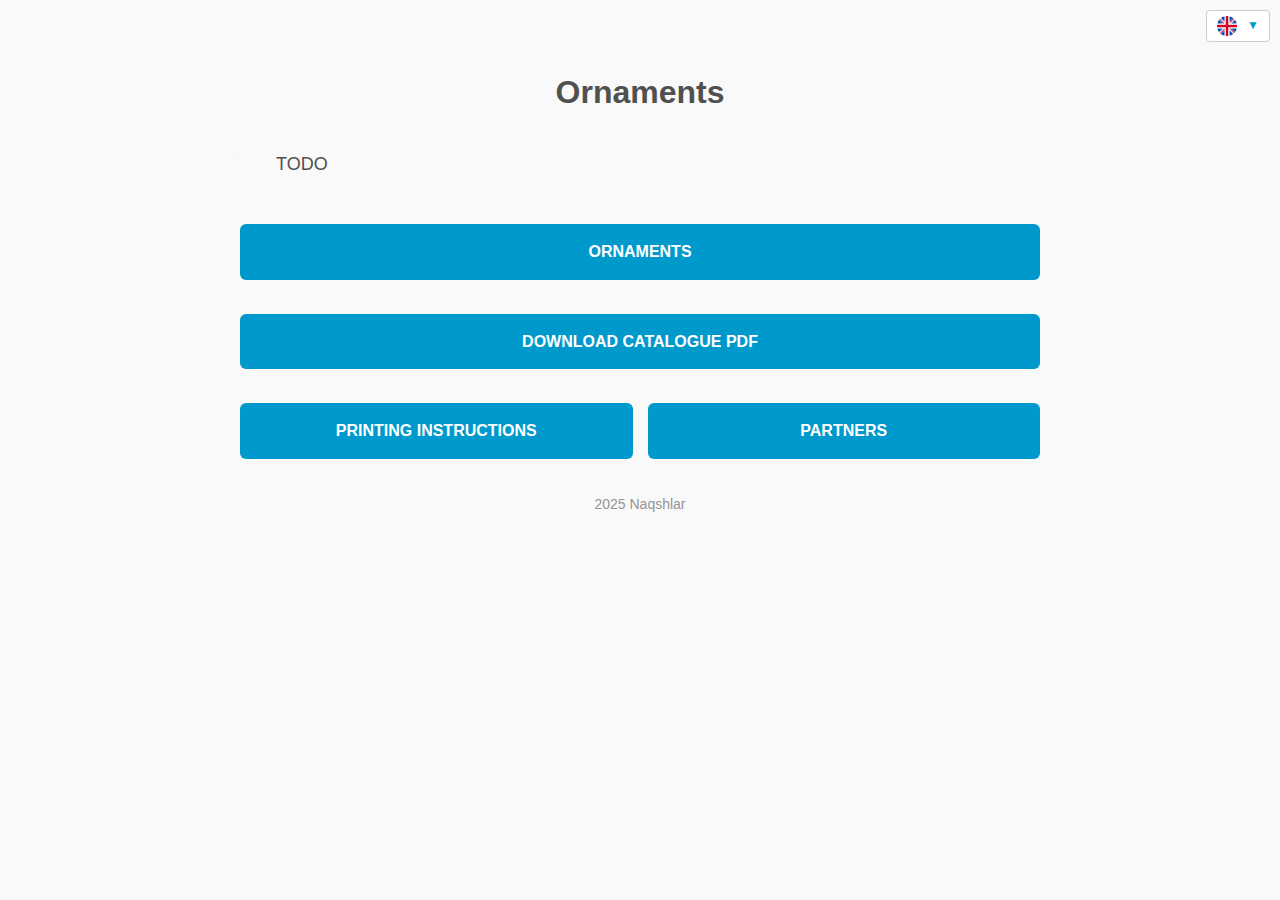
<file: index.html>
<!DOCTYPE html>
<html lang="ru">
<head>
    <meta charset="UTF-8">
    <meta name="viewport" content="width=device-width, initial-scale=1.0">
    <title>Naqshlar</title>
    <link rel="stylesheet" href="styles.css">
</head>

<body class="preload">

<div id="lang-switcher-placeholder"></div>

<br>

<header>
    <h1 data-i18n="title">Ornaments</h1>
</header>

<main id="content" aria-busy="true">
    <div data-i18n="introduction">TODO</div>
    
    <br>
    
    <nav aria-label="See ornaments">
        <ul>
            <li class="full-width"><a href="ornaments" data-i18n="seeOrnaments">Ornaments</a></li>
            <li class="full-width"><a href="catalogues\ornaments_catalog_rus.pdf" download data-i18n="downloadCatalogue">Download Catalogue PDF</a></li>
            <li><a href="instructions" data-i18n="instructions">Instructions</a></li>
            <li><a href="partners" data-i18n="partners">Partners</a></li>
        </ul>
    </nav>
    
</main>

<footer>
    <p>2025 Naqshlar</p>
</footer>

<script src="main.js"></script>
</body>
</html>
</file>
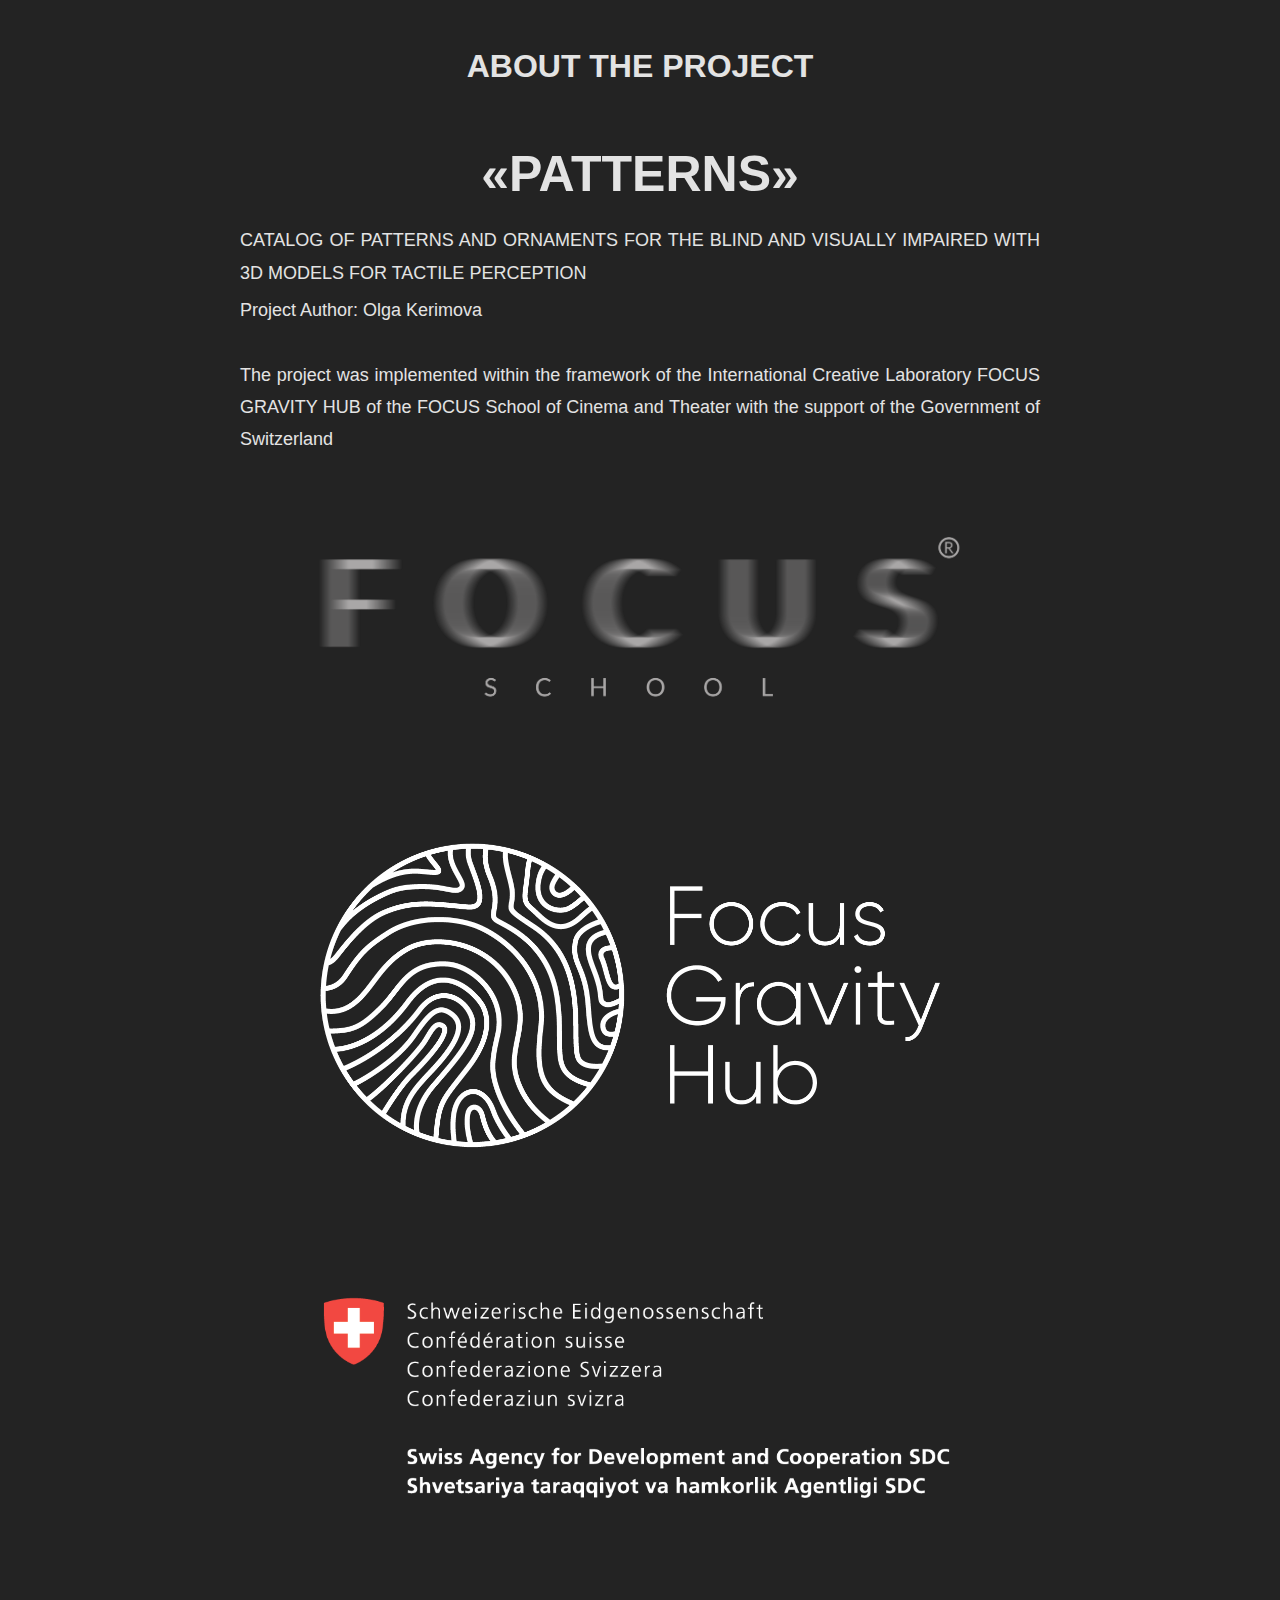
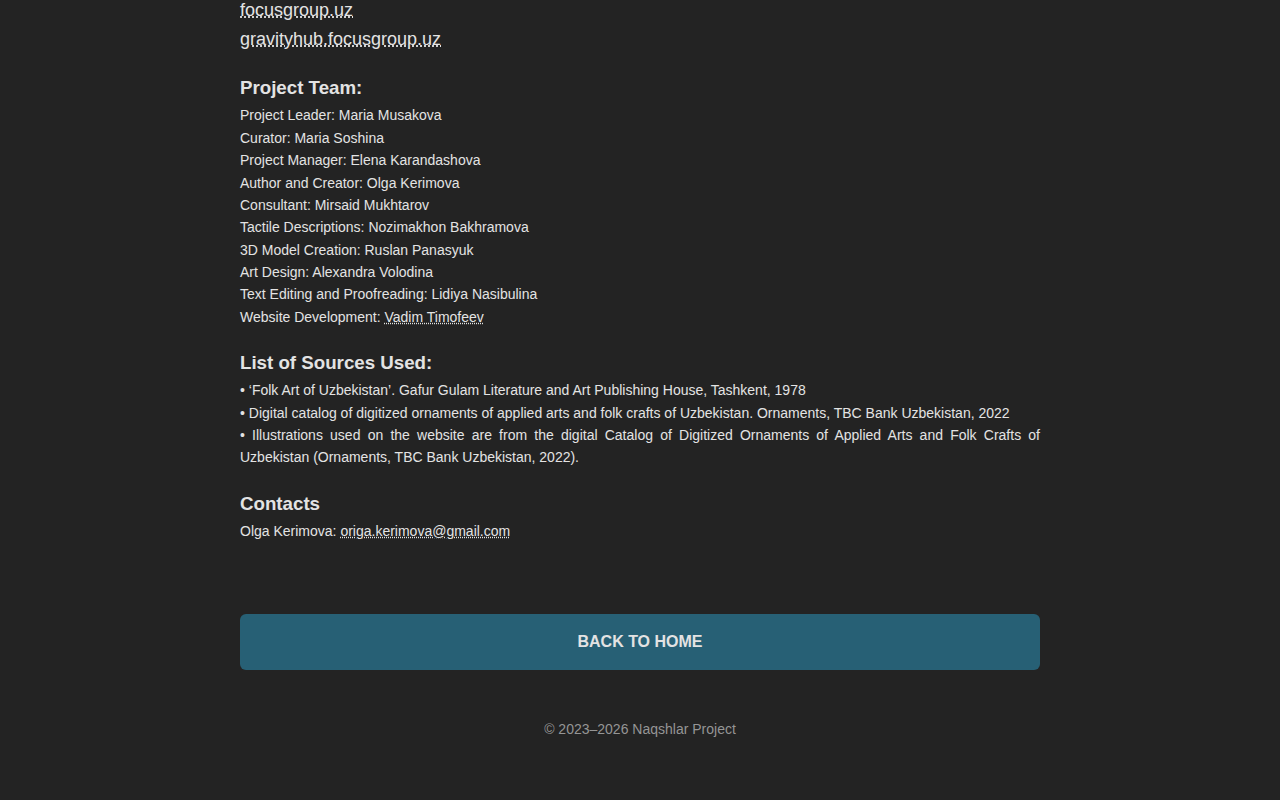
<file: about/index.html>
<!DOCTYPE html>
<html lang="en">
<head>
    <meta charset="UTF-8">
    <meta name="viewport" content="width=device-width, initial-scale=1.0">
    <title>Naqshlar</title>
    <link rel="icon" type="image/png" href="../assets/images/favicon.png">
    <link rel="stylesheet" href="../assets/css/main.css">
    <script src="../assets/js/config.js"></script>
    <script src="../assets/js/analytics.js"></script>
    <script src="../assets/js/main.js"></script>
    <script src="../assets/js/page-loader.js"></script>
</head>
<body class="preload">

<header>
    <h1 data-i18n="title">About the project</h1>
</header>

<main>

    <h2 data-i18n="subtitle" class="subtitle">subtitle</h2>
    <p data-i18n="text1">text1</p>
    <p data-i18n="text2" class="text-block-tight">text2</p>

    <p data-i18n="text3">text3</p>
    <img id="focus-school-logo" class="pattern-image" src="../assets/images/logos/focus-school.png" alt="Focus School logo"/>
    <img id="focus-gravity-hub-logo" class="pattern-image" src="../assets/images/logos/focus-gravity-hub.png"
         alt="Focus Gravity Hub logo"/>
    <img id="swiss-logo" class="pattern-image" src="../assets/images/logos/swiss.png" alt="Swiss logo"/>

    <div>
        <a id="focus-school-link" class="link" lang="en" href="https://focusgroup.uz/">focusgroup.uz</a>
    </div>
    <div>
        <a id="focus-gravity-hub-link" class="link" lang="en" href="https://gravityhub.focusgroup.uz/">gravityhub.focusgroup.uz</a>
    </div>


    <h3 data-i18n="authors" class="section-heading">authors</h3>
    <ul class="custom-list-small">
        <li data-i18n="author1">author1</li>
        <li data-i18n="author2">author2</li>
        <li data-i18n="author3">author3</li>
        <li data-i18n="author4">author4</li>
        <li data-i18n="author5">author5</li>
        <li data-i18n="author6">author6</li>
        <li data-i18n="author7">author7</li>
        <li data-i18n="author8">author8</li>
        <li data-i18n="author9">author9</li>
        <li data-i18n="author10">author10</li>
    </ul>

    <h3 data-i18n="sourceList" class="section-heading">source-list</h3>
    <ul class="custom-list-small-bullet">
        <li data-i18n="sourceItem1">sourceItem1</li>
        <li data-i18n="sourceItem2">sourceItem2</li>
        <li data-i18n="sourceItem3">sourceItem3</li>
    </ul>

    <h3 data-i18n="contacts" class="section-heading">Contacts</h3>
    <ul class="custom-list-small">
        <li data-i18n="olgaKerimova">olgaKerimova</li>
    </ul>

    <div class="buttons-container">
        <nav aria-label="Main Navigation">
            <ul>
                <li class="full-width"><a href=".." data-i18n="home">Home page</a></li>
            </ul>
        </nav>
    </div>
</main>

<footer>© 2023 Naqshlar Project</footer>

<script src="../assets/js/about.js"></script>
</body>
</html>
</file>
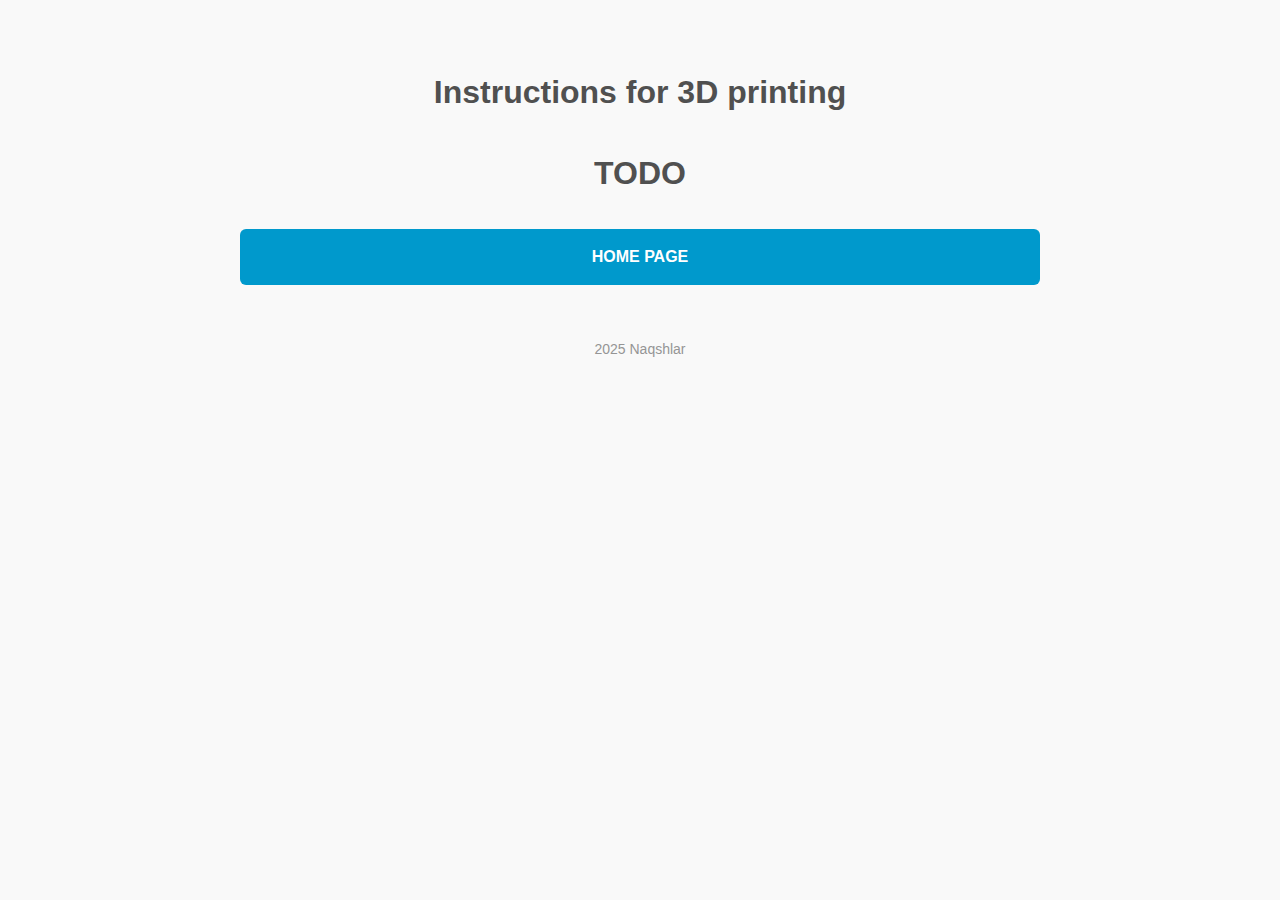
<file: instructions/index.html>
<!DOCTYPE html>
<html lang="ru">
<head>
    <meta charset="UTF-8">
    <meta name="viewport" content="width=device-width, initial-scale=1.0">
    <title>Naqshlar</title>
    <link rel="stylesheet" href="../styles.css">
</head>
<body>

<br>

<header>
    <h1 data-i18n="title">Partners</h1>
</header>

<header>
    <h1>TODO</h1>
</header>

<main>
    <nav aria-label="Home">
        <ul>
            <li class="full-width"><a href=".." data-i18n="home">Ornaments</a></li>
        </ul>
    </nav>
</main>

<footer>
    <p>2025 Naqshlar</p>
</footer>

<script src="../main.js"></script>
</body>
</html>
</file>
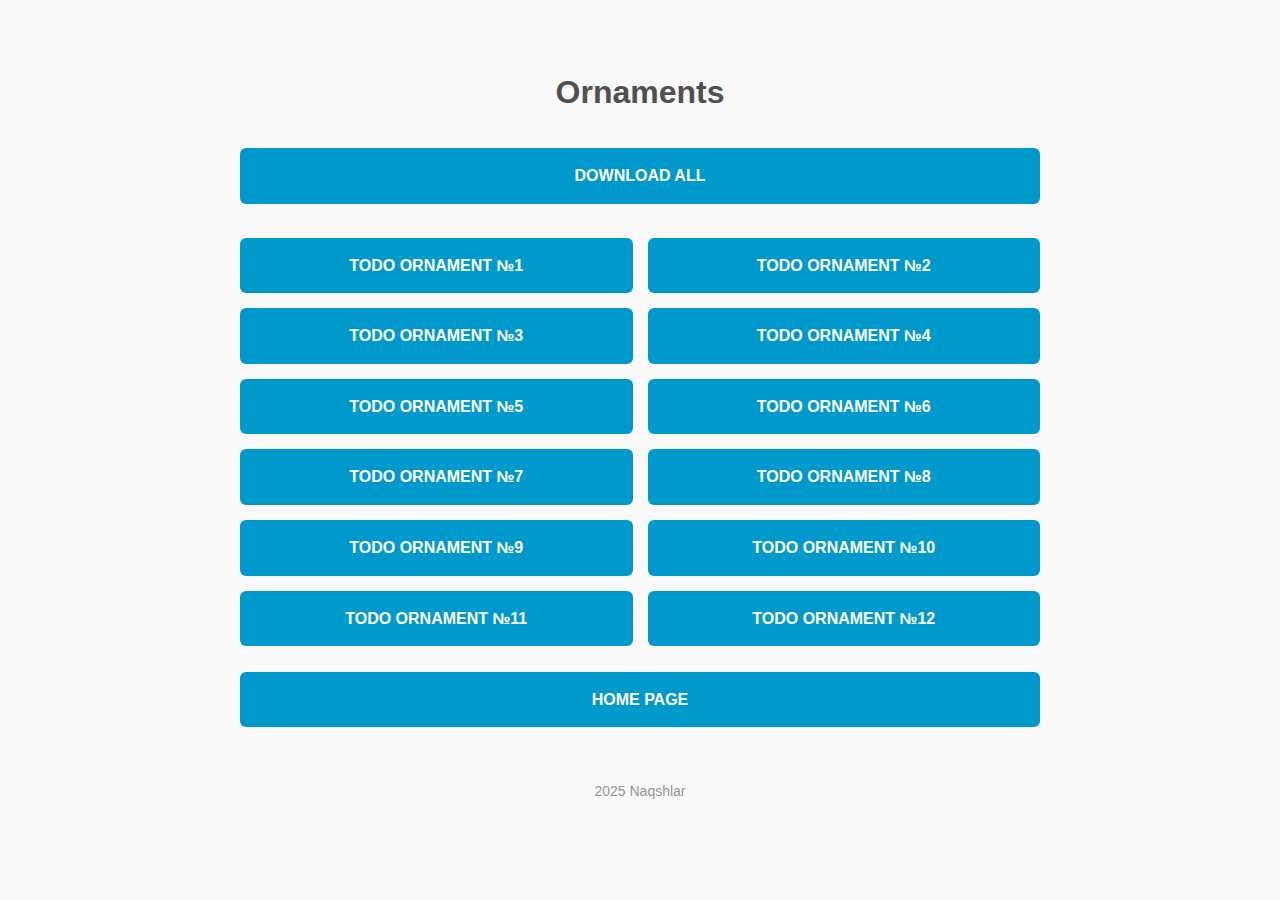
<file: ornaments/index.html>
<!DOCTYPE html>
<html lang="ru">
<head>
    <meta charset="UTF-8">
    <meta name="viewport" content="width=device-width, initial-scale=1.0">
    <title>Naqshlar</title>
    <link rel="stylesheet" href="../styles.css">
</head>

<body class="preload">

<br>

<header>
    <h1 data-i18n="title">Ornaments</h1>
</header>

<main id="content" aria-busy="true">
    <nav aria-label="Naqshlar list">
        <ul>
            <li class="full-width"><a href="files/naqshlar.zip" download data-i18n="downloadAll">Download all</a></li>
            <li><a href="ornament.html?id=1" data-i18n="orn1">Naqshlar №1</a></li>
            <li><a href="ornament.html?id=2" data-i18n="orn2">Naqshlar №2</a></li>
            <li><a href="ornament.html?id=3" data-i18n="orn3">Naqshlar №2</a></li>
            <li><a href="ornament.html?id=4" data-i18n="orn4">Naqshlar №2</a></li>
            <li><a href="ornament.html?id=5" data-i18n="orn5">Naqshlar №2</a></li>
            <li><a href="ornament.html?id=6" data-i18n="orn6">Naqshlar №2</a></li>
            <li><a href="ornament.html?id=7" data-i18n="orn7">Naqshlar №2</a></li>
            <li><a href="ornament.html?id=8" data-i18n="orn8">Naqshlar №2</a></li>
            <li><a href="ornament.html?id=9" data-i18n="orn9">Naqshlar №2</a></li>
            <li><a href="ornament.html?id=10" data-i18n="orn10">Naqshlar №2</a></li>
            <li><a href="ornament.html?id=11" data-i18n="orn11">Naqshlar №2</a></li>
            <li><a href="ornament.html?id=12" data-i18n="orn12">Naqshlar №2</a></li>
        </ul>
    </nav>
    <br>
    <nav aria-label="Home">
        <ul>
            <li class="full-width"><a href=".." data-i18n="home">Ornaments</a></li>
        </ul>
    </nav>
</main>

<footer>
    <p>2025 Naqshlar</p>
</footer>

<script src="../main.js"></script>
</body>
</html>
</file>
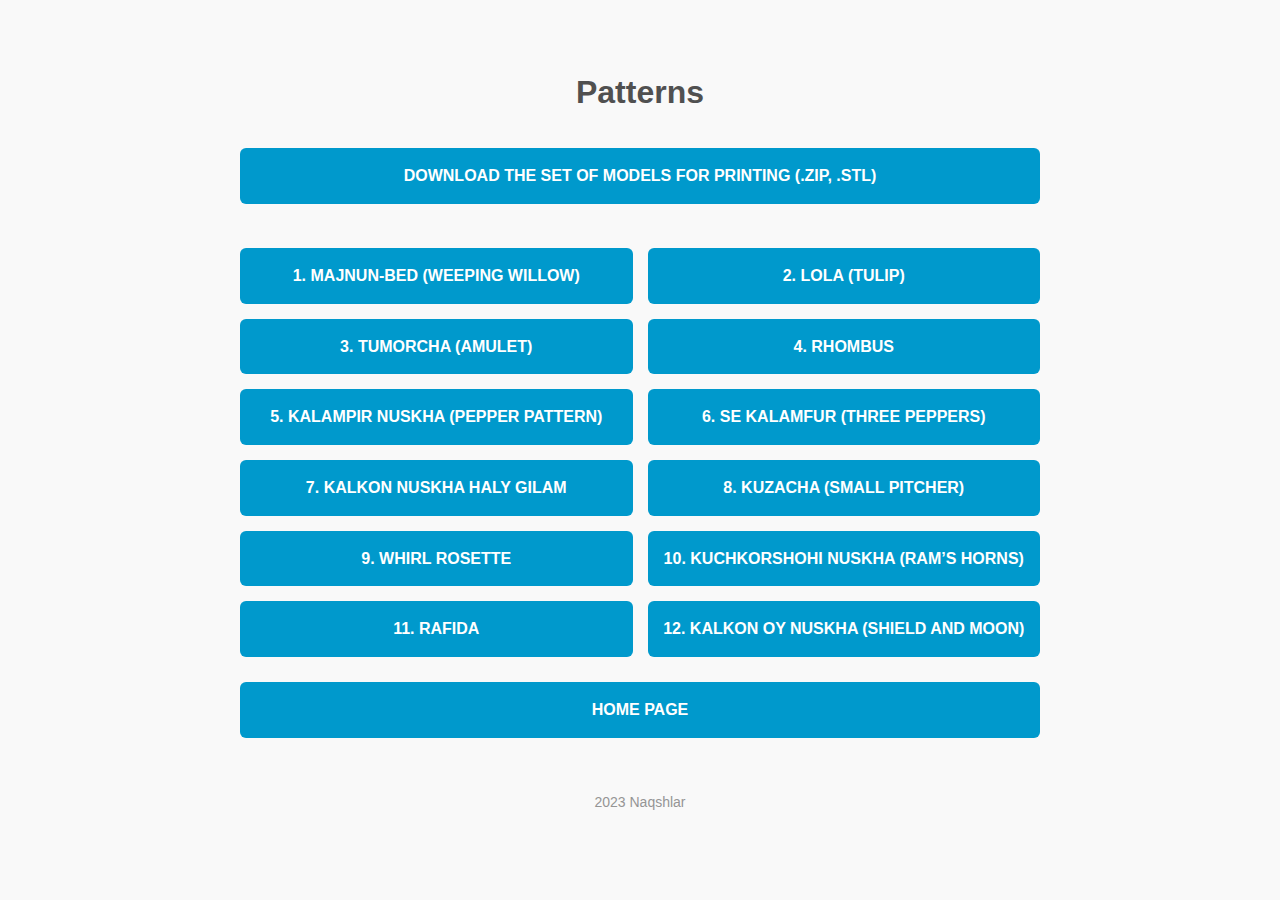
<file: patterns/index.html>
<!DOCTYPE html>
<html lang="en">
<head>
    <meta charset="UTF-8">
    <meta name="viewport" content="width=device-width, initial-scale=1.0">
    <title>Naqshlar</title>
    <link rel="icon" type="image/png" href="../favicon.png">
    <link rel="stylesheet" href="../styles.css">
    <script src="../config.js"></script>
    <script src="../analytics.js"></script>
    <script src="../main.js"></script>
    <script src="../page-loader.js"></script>
</head>

<body class="preload">

<br>

<header>
    <h1 data-i18n="title">Patterns</h1>
</header>

<main id="content" aria-busy="true">
    <nav aria-label="Download all">
        <ul>
            <li class="full-width"><a href="files/patterns.zip" download data-i18n="downloadAll">Download all</a></li>
        </ul>
    </nav>
    <br>
    <nav aria-label="Naqshlar list">
        <ul>
            <li><a href="pattern.html?id=1" data-i18n="pattern1">Majnun-Bed (Weeping Willow)</a></li>
            <li><a href="pattern.html?id=2" data-i18n="pattern2">Lola (Tulip)</a></li>
            <li><a href="pattern.html?id=3" data-i18n="pattern3">Tumorcha (Amulet)</a></li>
            <li><a href="pattern.html?id=4" data-i18n="pattern4">Rhombus</a></li>
            <li><a href="pattern.html?id=5" data-i18n="pattern5">Kalampir Nuskha (Pepper Pattern)</a></li>
            <li><a href="pattern.html?id=6" data-i18n="pattern6">Se Kalamfur (Three Peppers)</a></li>
            <li><a href="pattern.html?id=7" data-i18n="pattern7">Kalkon Nuskha Haly Gilam</a></li>
            <li><a href="pattern.html?id=8" data-i18n="pattern8">Kuzacha (Small Pitcher)</a></li>
            <li><a href="pattern.html?id=9" data-i18n="pattern9">Whirl Rosette</a></li>
            <li><a href="pattern.html?id=10" data-i18n="pattern10">Kuchkorshohi Nuskha (Ram’s horns)</a></li>
            <li><a href="pattern.html?id=11" data-i18n="pattern11">Rafida</a></li>
            <li><a href="pattern.html?id=12" data-i18n="pattern12">Kalkon Oy Nuskha (Shield and Moon)</a></li>
        </ul>
    </nav>
    <br>
    <nav aria-label="Home">
        <ul>
            <li class="full-width"><a href=".." data-i18n="home">Patterns</a></li>
        </ul>
    </nav>
</main>

<footer>
    <p>2023 Naqshlar</p>
</footer>

</body>
</html>
</file>
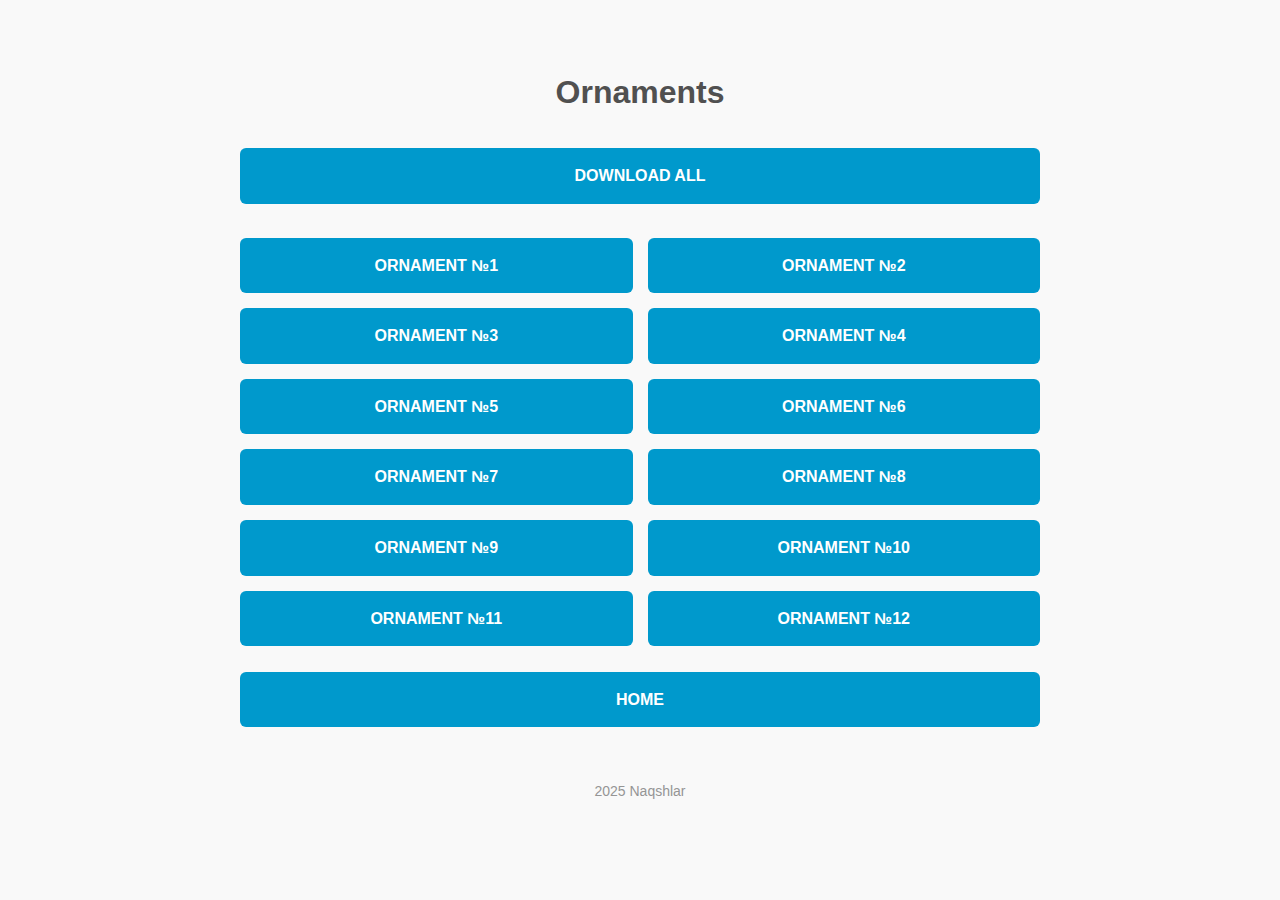
<file: naqshlar.html>
<!DOCTYPE html>
<html lang="ru">
<head>
    <meta charset="UTF-8">
    <meta name="viewport" content="width=device-width, initial-scale=1.0">
    <title>Naqshlar</title>
    <link rel="stylesheet" href="styles.css">
</head>
<body>

<div id="lang-switcher-placeholder"></div>

<br>

<header>
    <h1 data-i18n="title">Ornaments</h1>
</header>

<main>
    <nav aria-label="Naqshlar list">
        <ul>
            <li class="full-width"><a href="files/naqshlar.zip" download data-i18n="downloadAll">Download all</a></li>
            <li><a href="files/1_majnun-bеd.stl" download data-i18n="orn1">Naqshlar №1</a></li>
            <li><a href="files/2_lоla.stl" download data-i18n="orn2">Naqshlar №2</a></li>
            <li><a href="files/3_tumоrcha.stl" download data-i18n="orn3">Naqshlar №3</a></li>
            <li><a href="files/4_rоmb.stl" download data-i18n="orn4">Naqshlar №4</a></li>
            <li><a href="files/5_kalampir_nusхa.stl" download data-i18n="orn5">Naqshlar №5</a></li>
            <li><a href="files/6_sе_qalamfur.stl" download data-i18n="orn6">Naqshlar №6</a></li>
            <li><a href="files/7_qalqоn_nusхa_naqshli_gilam.stl" download data-i18n="orn7">Naqshlar №7</a></li>
            <li><a href="files/8_ko‘zacha.stl" download data-i18n="orn8">Naqshlar №8</a></li>
            <li><a href="files/9_uyurma_to‘pbarggul.stl" download data-i18n="orn9">Naqshlar №9</a></li>
            <li><a href="files/10_qo‘chqоr_shохi_nusхa.stl" download data-i18n="orn10">Naqshlar №10</a></li>
            <li><a href="files/11_rafida.stl" download data-i18n="orn11">Naqshlar №11</a></li>
            <li><a href="files/12_qalqоn_оy_nusхa.stl" download data-i18n="orn12">Naqshlar №12</a></li>
        </ul>
    </nav>
    <br>
    <nav aria-label="See ornaments">
        <ul>
            <li class="full-width"><a href="index.html" data-i18n="home">Ornaments</a></li>
        </ul>
    </nav>
</main>

<footer>
    <p>2025 Naqshlar</p>
</footer>

<script src="script.js"></script>
</body>
</html>
</file>
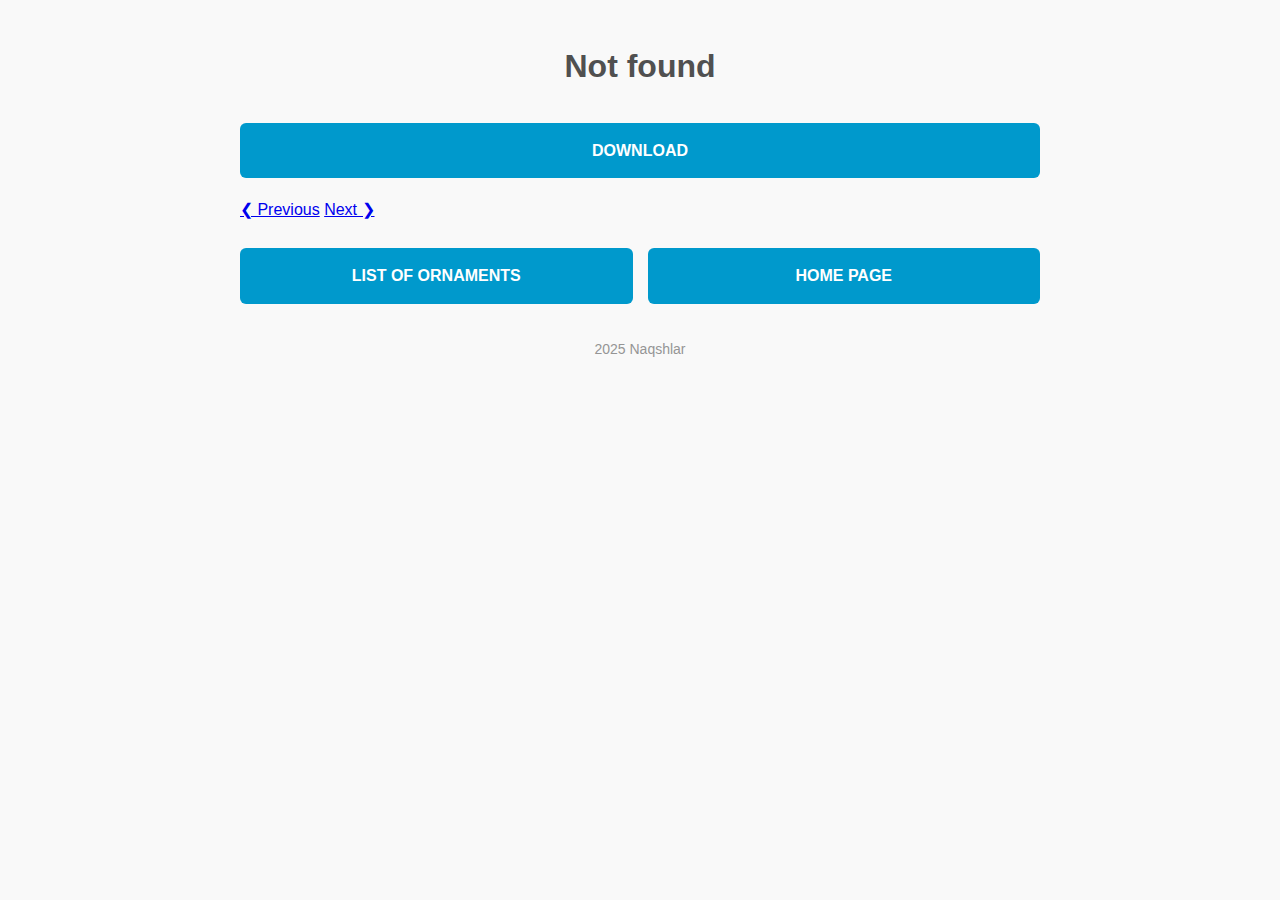
<file: ornaments/ornament.html>
<!DOCTYPE html>
<html lang="ru">
<head>
    <meta charset="UTF-8">
    <meta name="viewport" content="width=device-width, initial-scale=1.0">
    <title>Naqshlar</title>
    <link rel="stylesheet" href="../styles.css">
</head>

<body class="preload">

<header>
    <h1 id="ornament-title">Ornament</h1>
</header>

<main id="content" aria-busy="true">
    <p id="ornament-description"></p>

    <nav aria-label="Naqshlar list">
        <ul>
            <li class="full-width">
                <a id="download-btn" href="" download data-i18n="download">Download</a>
            </li>
        </ul>
    </nav>

    <nav aria-label="Ornament navigation">
        <div class="nav-buttons" role="navigation" aria-label="Previous and next ornament">
            <a href="#" id="prev-link" class="btn small-btn" data-i18n="prev">❮ Previous</a>
            <a href="#" id="next-link" class="btn small-btn" data-i18n="next">Next ❯</a>
        </div>
    </nav>

    <br>

    <nav aria-label="Home">
        <ul>
            <li><a href="index.html" data-i18n="ornamentList">List of ornaments</a></li>
            <li><a href=".." data-i18n="home">Home page</a></li>
        </ul>
    </nav>

</main>

<footer><p>2025 Naqshlar</p></footer>

<script src="../main.js"></script>
<script src="ornament.js"></script>
</body>
</html>
</file>
<file: styles.css>
/* Global styles */
body {
    font-family: Arial, sans-serif;
    margin: 0;
    padding: 20px;
    line-height: 1.6;
    background-color: #f9f9f9;
    color: #505050;
}

/* Header */
h1 {
    text-align: center;
    margin-bottom: 30px;
}

/* File list */
nav ul {
    list-style: none;
    padding: 0;
    margin: 0;
    display: grid;
    grid-template-columns: repeat(auto-fit, minmax(300px, 1fr));
    gap: 15px;
}

/* Link-buttons */
nav ul li a {
    display: block;
    padding: 15px;
    text-align: center;
    background-color: #0099cc;
    color: #fff;
    text-decoration: none;
    border-radius: 6px;
    font-size: 16px;
    font-weight: bold;
    transition: background-color 0.3s, transform 0.2s;
    text-transform: uppercase;
}

/* Hover and focus for accessibility */
nav ul li a:hover,
nav ul li a:focus {
    background-color: #004599;
    outline: 3px solid #222;
    outline-offset: 2px;
    transform: translateY(-2px);
}

/* Mobile responsiveness */
@media (max-width: 480px) {
    nav ul li a {
        font-size: 14px;
        padding: 12px;
    }
}

/* Footer */
footer {
    text-align: center;        /* center text */
    padding: 20px 0;           /* vertical padding */
    color: #959595;               /* text color */
    font-size: 14px;
}

/* Special style for the first button */
nav ul li.full-width {
    grid-column: 1 / -1;   /* spans the whole row */
    margin-bottom: 0.5cm; /* bottom spacing of 0.5 cm */
}

/* Main container for right alignment */
.lang-switcher-container {
    position: absolute;
    top: 10px;
    right: 10px;
}

/* Hidden native select */
#lang-select {
    display: none;
}

/* Custom selector (trigger) */
.lang-switcher {
    position: relative;
    display: flex;
    align-items: center;
    cursor: pointer;
    padding: 5px 10px;
    border: 1px solid #ccc;
    border-radius: 4px;
    background-color: #fff;
    font-size: 14px;
}

/* Add down arrow to indicate dropdown */
.lang-switcher::after {
    content: '▼';
    margin-left: 5px;
    font-size: 12px;
    color: #0099cc;
}

/* Change arrow to up when active (optional, for better UX) */
.lang-switcher.active::after {
    content: '▲';
}

/* Flags (images) */
.flag {
    display: inline-block;
    width: 20px;
    height: 20px;
    margin-right: 5px;
    background-size: cover;
    background-position: center;
    vertical-align: middle;
}

.flag.uz {
    background-image: url('flags/uzbekistan.png');
}

.flag.ru {
    background-image: url('flags/russia.png');
}

.flag.en {
    background-image: url('flags/united-kingdom.png');
}

/* Language list (dropdown) */
.lang-options {
    display: none;
    position: absolute;
    top: 100%;
    right: 0;
    background-color: #fff;
    border: 1px solid #ccc;
    border-radius: 4px;
    min-width: 150px;
    box-shadow: 0 2px 5px rgba(0, 0, 0, 0.2);
    z-index: 1000;
}

/* List elements */
.lang-option {
    padding: 5px 10px;
    cursor: pointer;
    display: flex;
    align-items: center;
}

.lang-option:hover {
    background-color: #f0f0f0;
}

/* Show dropdown on click */
.lang-switcher.active .lang-options {
    display: block;
}

/* Style for elements with multi-line text */
[data-i18n="introduction"] {
    font-size: 18px;
    white-space: pre-line;  /* Preserves line breaks from \n */
}

/* New styles for <main> and the text inside */
main {
    max-width: 800px;  /* Limit text width (can use 60ch for better readability) */
    margin: 0 auto;    /* Center horizontally */
    padding: 0 15px;   /* Add side padding for mobile */
}

/* Styles for the introduction paragraph (for extra customization) */
[data-i18n="introduction"] {
    text-align: justify;  /* Justify text for nicer look */
    line-height: 1.8;     /* Increased line height for readability */
}

/* Mobile adaptation: remove width limit on small screens */
@media (max-width: 768px) {
    main {
        max-width: 100%;  /* Text takes full screen width */
        padding: 0 10px;  /* Smaller side padding for mobile */
    }
}

/* Styles for paragraphs inside the introduction */
[data-i18n="introduction"] p {
    text-indent: 2em;        /* Indent at the beginning of a paragraph */
    margin: 0 0 1em 0;       /* Bottom margin to separate paragraphs */
    line-height: 1.8;        /* Line height for readability */
    text-align: justify;     /* Justify text */
    hyphens: auto;           /* Automatic word hyphenation */
    -webkit-hyphens: auto;   /* Support for Webkit browsers (Chrome, Safari) */
    -ms-hyphens: auto;       /* Support for IE */
    word-break: break-word;  /* Additionally break long words if needed */
}

/* Mobile adaptation */
@media (max-width: 768px) {
    [data-i18n="introduction"] p {
        text-indent: 1em;       /* Smaller indent at the beginning */
        margin-bottom: 0.8em;   /* Smaller space between paragraphs */
        hyphens: auto;          /* Ensure hyphenation works on mobile */
        -webkit-hyphens: auto;
        -ms-hyphens: auto;
    }
}
</file>
<file: assets/css/main.css>
@import url('base.css');
@import url('buttons.css');
@import url('components.css');
@import url('links.css');
@import url('media-queries.css');
@import url('typography.css');
@import url('variables.css');
</file>
